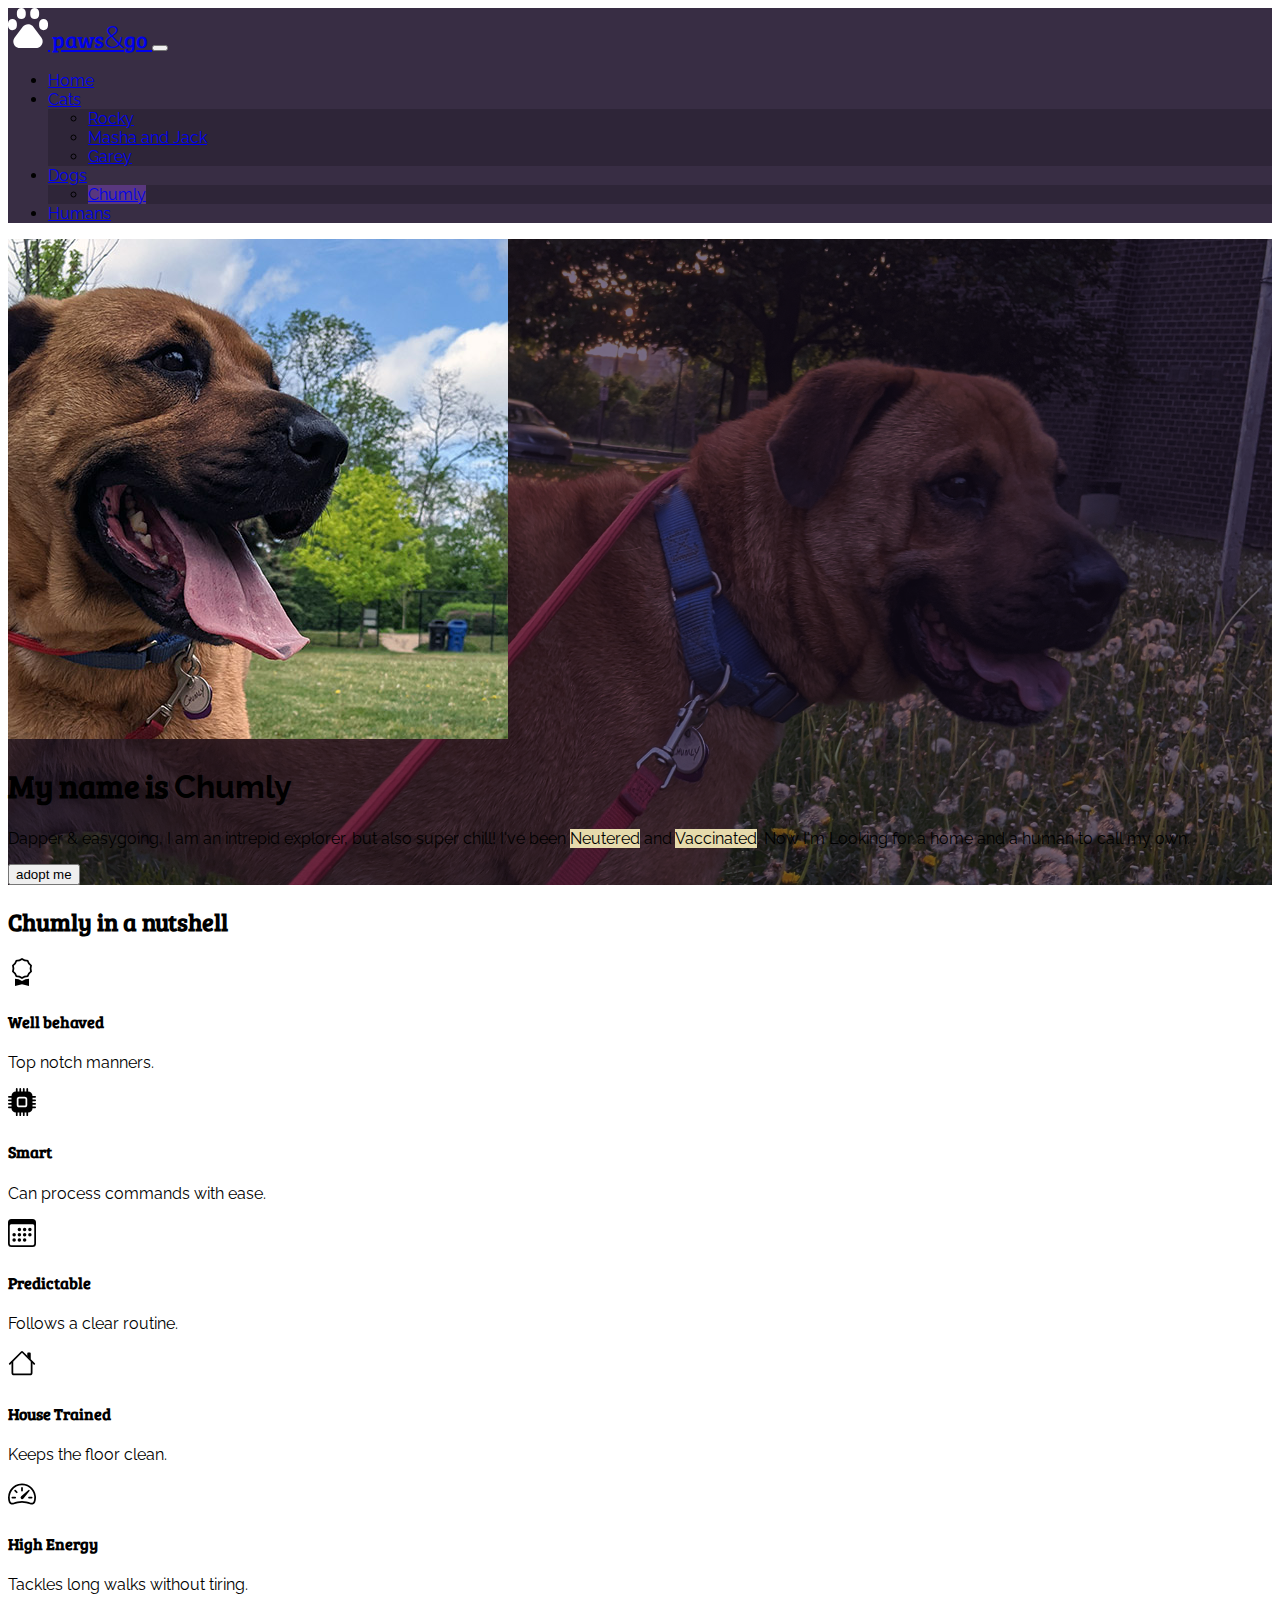
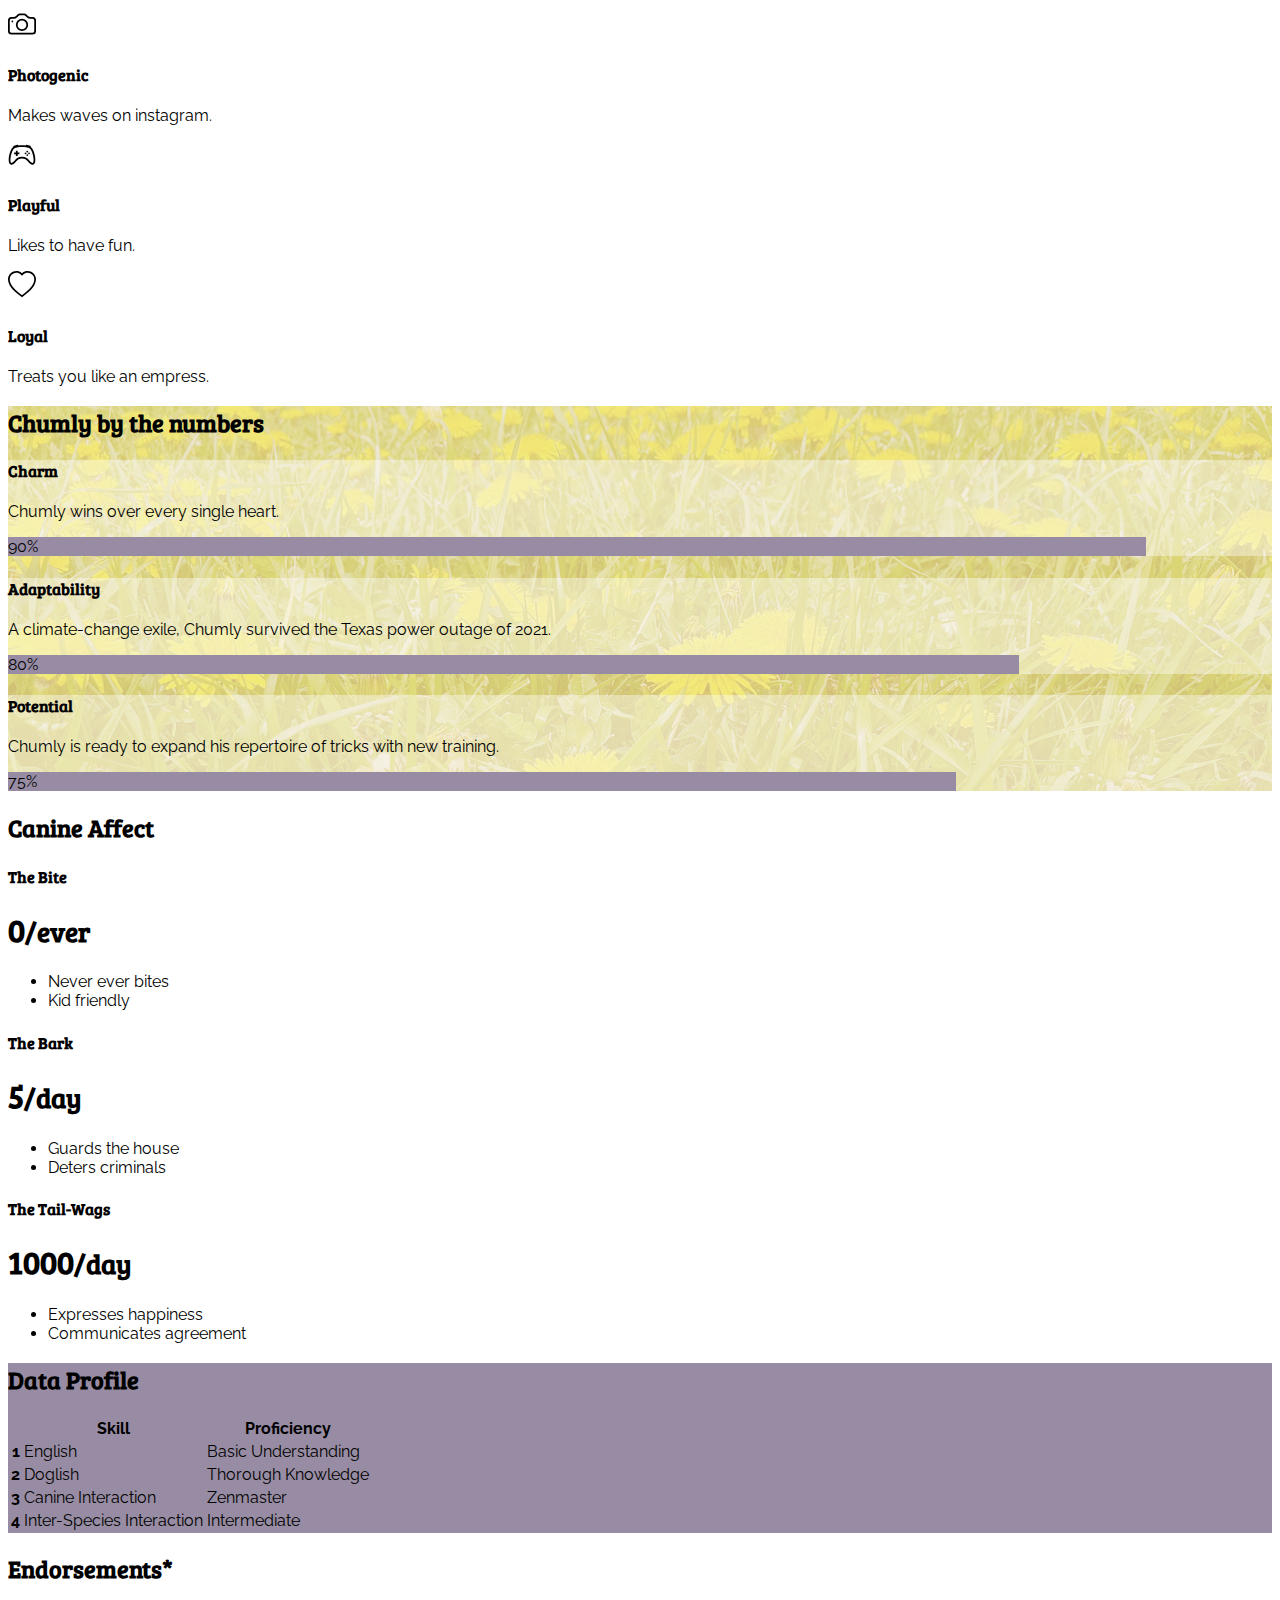
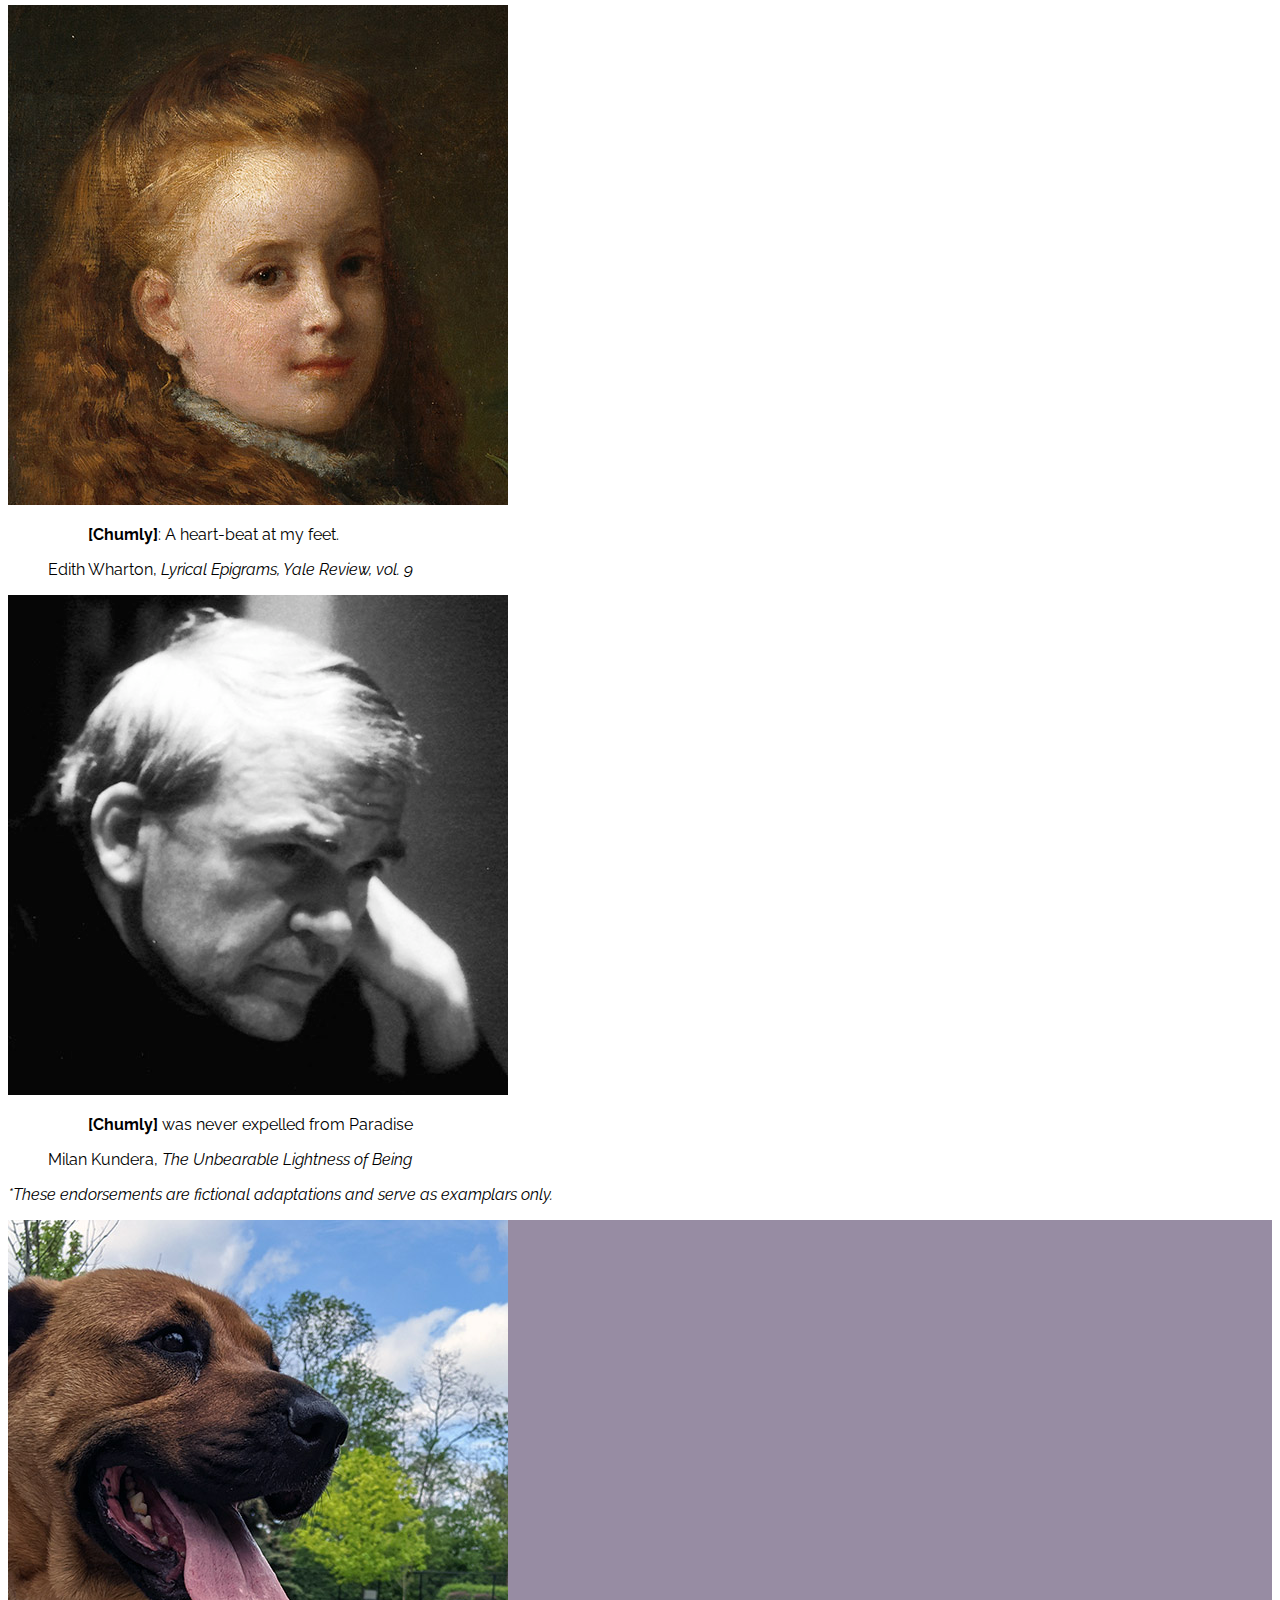
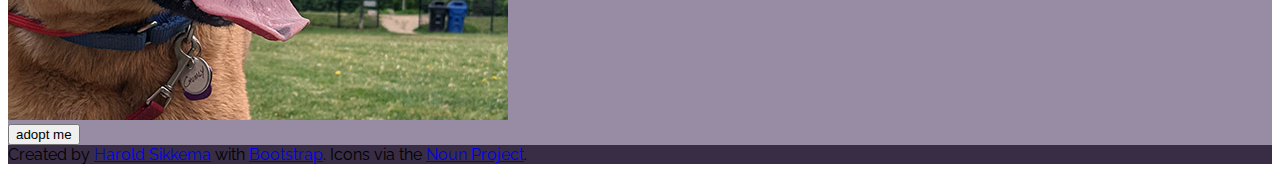
<file: chumly.html>
<!doctype html>
<html lang="en" class="h-100">
  <head>
    <!-- Required meta tags -->
    <meta charset="utf-8">
    <meta name="viewport" content="width=device-width, initial-scale=1">

    <!-- Bootstrap CSS -->
    <link href="https://cdn.jsdelivr.net/npm/bootstrap@5.0.1/dist/css/bootstrap.min.css" rel="stylesheet" integrity="sha384-+0n0xVW2eSR5OomGNYDnhzAbDsOXxcvSN1TPprVMTNDbiYZCxYbOOl7+AMvyTG2x" crossorigin="anonymous">

    <title>paws&amp;go - Chumly</title>

    <!-- Google Fonts -->
    <link rel="preconnect" href="https://fonts.gstatic.com">
    <link href="https://fonts.googleapis.com/css2?family=Bree+Serif&family=Raleway:wght@300;400&display=swap" rel="stylesheet">

    <!-- Custom Styles and Overrides -->
    <link href="css/styles.css" rel="stylesheet">

    <!-- Favicon - See also: https://developer.mozilla.org/en-US/docs/Learn/HTML/Introduction_to_HTML/The_head_metadata_in_HTML#adding_custom_icons_to_your_site -->
    <link rel="shortcut icon" href="img/paw.png" type="image/x-icon">

  </head>
  <body class="bg-light d-flex flex-column h-100"  id="chumly">
    
  <!-- Bootstrap Nav Bar here -->
  <!-- https://getbootstrap.com/docs/5.0/components/navbar/ -->
  <nav class="navbar navbar-expand-md navbar-dark bg-dark">
    <div class="container">
      <a id="wordmark" class="navbar-brand" href="index.html">
        <!--Created by jenya from the Noun Project-->
        <!--https://thenounproject.com/search/?q=pets&i=1307711-->
        <svg class="me-3 d-inline-block align-top" xmlns="http://www.w3.org/2000/svg" width="40" viewBox="0 0 100 100">
          <path class="st0" d="M63.1,47l20.2,26.5c5.5,7.3,4.1,17.6-3.1,23.1c-2.9,2.2-6.4,3.4-10,3.4H29.8c-9.1,0-16.5-7.4-16.5-16.5
c0-3.6,1.2-7.1,3.4-10L36.9,47c5.5-7.3,15.9-8.7,23.1-3.1C61.2,44.7,62.2,45.8,63.1,47L63.1,47z M33.3,0c6.1,0,11.1,5,11.1,11.1v5.6
c0,6.1-5,11.1-11.1,11.1s-11.1-5-11.1-11.1v-5.6C22.2,5,27.2,0,33.3,0z M11.1,27.8c6.1,0,11.1,5,11.1,11.1v5.6
c0,6.1-5,11.1-11.1,11.1S0,50.6,0,44.4v-5.6C0,32.8,5,27.8,11.1,27.8z M66.7,0c6.1,0,11.1,5,11.1,11.1v5.6c0,6.1-5,11.1-11.1,11.1
s-11.1-5-11.1-11.1v-5.6C55.6,5,60.5,0,66.7,0z M88.9,27.8c6.1,0,11.1,5,11.1,11.1v5.6c0,6.1-5,11.1-11.1,11.1
c-6.1,0-11.1-5-11.1-11.1v-5.6C77.8,32.8,82.8,27.8,88.9,27.8z"></path>
        </svg>
        paws<span>&amp;</span>go
      </a>
      <button class="navbar-toggler" type="button" data-bs-toggle="collapse" data-bs-target="#navbarNavDropdown" aria-controls="navbarNavDropdown" aria-expanded="false" aria-label="Toggle navigation">
        <span class="navbar-toggler-icon"></span>
      </button>
      <div class="collapse navbar-collapse" id="navbarNavDropdown">
        <ul class="navbar-nav ms-auto">
          <li class="nav-item">
            <a class="nav-link" href="index.html">Home</a>
          </li>
  
          <li class="nav-item dropdown">
            <a class="nav-link dropdown-toggle" href="#" id="navbarDropdownMenuLinkCats" role="button" data-bs-toggle="dropdown" aria-expanded="false">
              Cats
            </a>
            <ul class="dropdown-menu dropdown-menu-dark" aria-labelledby="navbarDropdownMenuLinkCats">
              <li><a class="dropdown-item" href="rocky.html">Rocky</a></li>
              <li><a class="dropdown-item" href="friends.html">Masha and Jack</a></li>
              <li><a class="dropdown-item" href="garey.html">Garey</a></li>
            </ul>
          </li>
          <li class="nav-item dropdown">
            <a class="nav-link dropdown-toggle active" href="#" id="navbarDropdownMenuLinkDogs" role="button" data-bs-toggle="dropdown" aria-expanded="false">
              Dogs
            </a>
            <ul class="dropdown-menu dropdown-menu-dark" aria-labelledby="navbarDropdownMenuLinkCats">
              <li><a class="dropdown-item active" aria-current="page" href="chumly.html">Chumly</a></li> 
            </ul>
          </li>
          <li class="nav-item">
            <a class="nav-link" href="humans.html">Humans</a>
          </li>
        </ul>
      </div>
    </div>
  </nav>

  <!-- Insert Bootstrap Jumbotron here -->
  <!-- https://getbootstrap.com/docs/5.0/examples/jumbotron/ -->
  <div id="hero" class="p-5 mb-4 bg-dark text-light">
    <div class="container py-5">
      <div class ="row">
        <div class="col-6 col-md-3 col-lg-2">
          <img class="rounded-circle w-100" src="img/chumly-square.jpg" alt="Chumly">
        </div>
        <div class="col-12 col-md-9 col-lg-10">
          <h1 class="display-1">My name is <span class="badge bg-warning">Chumly</span></h1>
          <p class="col-md-8 fs-4">Dapper & easygoing, I am an intrepid explorer, but also super chill! I've been <span class="badge bg-info text-dark">Neutered</span> and <span class="badge bg-info text-dark">Vaccinated</span>. Now I'm Looking for a home and a human to call my own.</p>
          <form action="humans.html">
            <button type="submit" class="btn btn-secondary btn-lg" type="button">adopt me</button>
          </form>
        </div>
      </div>
    </div>
  </div>

<!-- Icon Grid: Chumly in a nutshell -->
<!-- https://getbootstrap.com/docs/5.0/examples/features/#icon-grid-->
  <section class="container px-4 py-5" id="icon-grid">
    <h2 class="pb-2">Chumly in a nutshell</h2>
    <div class="row row-cols-1 row-cols-sm-2 row-cols-md-3 row-cols-lg-4 g-4 py-5">
      <div class="col d-flex align-items-start">
        <svg class="bi text-muted flex-shrink-0 me-3" width="1.75em" height="1.75em"><use xlink:href="img/bootstrap-icons.svg#award"></use></svg>
        <div>
          <h4 class="fw-bold mb-0">Well behaved</h4>
          <p>Top notch manners.</p>
        </div>
      </div>
      <div class="col d-flex align-items-start">
        <svg class="bi text-muted flex-shrink-0 me-3" width="1.75em" height="1.75em"><use xlink:href="img/bootstrap-icons.svg#cpu-fill"></use></svg>
        <div>
          <h4 class="fw-bold mb-0">Smart</h4>
        <p>Can process commands with ease.</p>
        </div>
      </div>
      <div class="col d-flex align-items-start">
        <svg class="bi text-muted flex-shrink-0 me-3" width="1.75em" height="1.75em"><use xlink:href="img/bootstrap-icons.svg#calendar3"></use></svg>
        <div>
          <h4 class="fw-bold mb-0">Predictable</h4>
          <p>Follows a clear routine.</p>
        </div>
      </div>
      <div class="col d-flex align-items-start">
        <svg class="bi text-muted flex-shrink-0 me-3" width="1.75em" height="1.75em"><use xlink:href="img/bootstrap-icons.svg#house"></use></svg>
        <div>
          <h4 class="fw-bold mb-0">House Trained</h4>
          <p>Keeps the floor clean.</p>
        </div>
      </div>
      <div class="col d-flex align-items-start">
        <svg class="bi text-muted flex-shrink-0 me-3" width="1.75em" height="1.75em"><use xlink:href="img/bootstrap-icons.svg#speedometer2"></use></svg>
        <div>
          <h4 class="fw-bold mb-0">High Energy</h4>
          <p>Tackles long walks without tiring.</p>
        </div>
      </div>
      <div class="col d-flex align-items-start">
        <svg class="bi text-muted flex-shrink-0 me-3" width="1.75em" height="1.75em"><use xlink:href="img/bootstrap-icons.svg#camera"></use></svg>
        <div>
          <h4 class="fw-bold mb-0">Photogenic</h4>
          <p>Makes waves on instagram.</p>
        </div>
      </div>
      <div class="col d-flex align-items-start">
        <svg class="bi text-muted flex-shrink-0 me-3" width="1.75em" height="1.75em"><use xlink:href="img/bootstrap-icons.svg#controller"></use></svg>
        <div>
          <h4 class="fw-bold mb-0">Playful</h4>
          <p>Likes to have fun.</p>
        </div>
      </div>
      <div class="col d-flex align-items-start">
        <svg class="bi text-muted flex-shrink-0 me-3" width="1.75em" height="1.75em"><use xlink:href="img/bootstrap-icons.svg#heart"></use></svg>
        <div>
          <h4 class="fw-bold mb-0">Loyal</h4>
          <p>Treats you like an empress.</p>
        </div>
      </div>
    </div>
</section>
  

<!-- https://getbootstrap.com/docs/5.0/components/progress/  -->
<section id="numbers" class="bg-info py-5">
  <div class="container">
    <h2>Chumly by the numbers</h2>
    <div class="row py-3 px-3 my-3">
      <div class="col-lg-6">
        <h4>Charm</h4>
        <p>Chumly wins over every single heart.</p>
      </div>
      <div class="col-lg-6"><div class="progress">
        <div class="progress-bar bg-secondary display-6" role="progressbar" style="width: 90%;" aria-valuenow="90" aria-valuemin="0" aria-valuemax="100">90%</div>
      </div></div>
    </div>
    <div class="row py-3 px-3 my-3">
      <div class="col-lg-6"> 
        <h4>Adaptability</h4>
        <p>A climate-change exile, Chumly survived the Texas power outage of 2021.</p></div>
      <div class="col-lg-6"><div class="progress">
        <div class="progress-bar bg-secondary display-6" role="progressbar" style="width: 80%;" aria-valuenow="80" aria-valuemin="0" aria-valuemax="100">80%</div>
      </div></div>
    </div>
    <div class="row py-3 px-3 my-3">
      <div class="col-lg-6">
        <h4>Potential</h4>
        <p>Chumly is ready to expand his repertoire of tricks with new training.</p></div>
      <div class="col-lg-6"><div class="progress">
        <div class="progress-bar bg-secondary display-6" role="progressbar" style="width: 75%;" aria-valuenow="75" aria-valuemin="0" aria-valuemax="100">75%</div>
      </div></div>
    </div>
  </div>
</section>
  

<!-- Canine Affect derived from Pricing Tables 
https://getbootstrap.com/docs/5.0/examples/pricing/-->
<section class="container pt-5">
  <h2>Canine Affect</h2>
  <div class="row row-cols-1 row-cols-md-3 mb-3 text-center">
    <div class="col">
      <div class="card mb-4 rounded-3 shadow-sm">
        <div class="card-header py-3">
          <h4 class="my-0 fw-normal">The Bite</h4>
        </div>
        <div class="card-body">
          <h1 class="card-title pricing-card-title">0<small class="text-muted fw-light">/ever</small></h1>
          <ul class="list-unstyled mt-3 mb-4">
            <li>Never ever bites</li>
            <li>Kid friendly</li>
          </ul>
        </div>
      </div>
    </div>
    <div class="col">
      <div class="card mb-4 rounded-3 shadow-sm">
        <div class="card-header py-3">
          <h4 class="my-0 fw-normal">The Bark</h4>
        </div>
        <div class="card-body">
          <h1 class="card-title pricing-card-title">5<small class="text-muted fw-light">/day</small></h1>
          <ul class="list-unstyled mt-3 mb-4">
            <li>Guards the house</li>
            <li>Deters criminals</li>
          </ul>
        </div>
      </div>
    </div>
    <div class="col">
      <div class="card mb-4 rounded-3 shadow-sm">
        <div class="card-header py-3">
          <h4 class="my-0 fw-normal">The Tail-Wags</h4>
        </div>
        <div class="card-body">
          <h1 class="card-title pricing-card-title">1000<small class="text-muted fw-light">/day</small></h1>
          <ul class="list-unstyled mt-3 mb-4">
            <li>Expresses happiness</li>
            <li>Communicates agreement</li>
          </ul>
        </div>
      </div>
    </div>
  </div>
</section>

<!-- data table --->
<!-- https://getbootstrap.com/docs/5.0/content/tables/ -->
<section id="tabular" class="bg-secondary py-5">
  <div class="container">
    <h2>Data Profile</h2>
    <table class="table table-secondary table-striped">
      <thead>
        <tr>
          <th scope="col"></th>
          <th scope="col">Skill</th>
          <th scope="col">Proficiency</th>
        </tr>
      </thead>
      <tbody>
        <tr>
          <th scope="row">1</th>
          <td>English</td>
          <td>Basic Understanding</td>
        </tr>
        <tr>
          <th scope="row">2</th>
          <td>Doglish</td>
          <td>Thorough Knowledge</td>
        </tr>
        <tr>
          <th scope="row">3</th>
          <td>Canine Interaction</td>
          <td>Zenmaster</td>
        </tr>
        <tr>
          <th scope="row">4</th>
          <td>Inter-Species Interaction</td>
          <td>Intermediate</td>
        </tr>
      </tbody>
    </table>
  </div>
</section>


<!-- Endorsements -->
<!-- https://getbootstrap.com/docs/5.0/content/typography/#naming-a-source -->
<section id="endorsements" class="container my-5">
  <h2>Endorsements*</h2>
  <div class="row mb-3">
    <div class="col-3 col-md-2">
      <a title="Edward Harrison May
, Public domain, via Wikimedia Commons" href="https://commons.wikimedia.org/wiki/File:Edward_Harrison_May_-_Edith_Wharton_-_Google_Art_Project.jpg">
          <img class="w-100" alt="Edward Harrison May - Edith Wharton - Google Art Project" src="img/wharton.jpg">
      </a>
    </div>
    <div class="col-9 col-md-10">
      <figure>
        <blockquote class="blockquote">
          <p><b>[Chumly]</b>: A heart-beat at my feet.</p>
        </blockquote>
        <figcaption class="blockquote-footer">
          Edith Wharton, <cite title="Lyrical Epigrams">Lyrical Epigrams, Yale Review, vol. 9</cite>
        </figcaption>
      </figure>
    </div>
  </div>
  <div class="row mb-3">
    <div class="col-3 col-md-2">
       <a title="Elisa Cabot, CC BY-SA 3.0 &lt;https://creativecommons.org/licenses/by-sa/3.0&gt;, via Wikimedia Commons" href="https://commons.wikimedia.org/wiki/File:Milan_Kundera_redux.jpg">
      <img class="w-100" alt="Milan Kundera redux" src="img/kundera.jpg">
      </a>
    </div>
   <div class="col-9 col-md-10">
    <figure>
      <blockquote class="blockquote">
        <p><b>[Chumly]</b> was never expelled from Paradise</p>
      </blockquote>
      <figcaption class="blockquote-footer">
        Milan Kundera, <cite title="Source Title">The Unbearable Lightness of Being</cite>
      </figcaption>
    </figure>
   </div>
   <p><i>*These endorsements are fictional adaptations and serve as examplars only.</i></p>
  </div>
</section>

<!-- final appeal. -->
<section id="appeal" class="container-fluid bg-secondary">
  <div class="container py-5">
    <div class="row">
      <div class="col-6 col-md-3 mx-auto mb-5">
        <img class="rounded-circle w-100" src="img/chumly-square.jpg" alt="Chumly">
      </div>
      <div class="col-12 text-center">
        <form action="humans.html">
          <button type="submit" class="btn btn-primary btn-lg" type="button">adopt me</button>
        </form>
      </div>
    </div>
  </div>
</section>

   <!--  Sticky Footer https://getbootstrap.com/docs/5.0/examples/sticky-footer/ -->
   <!-- Also Note the classes on the html and body tags -->
  <footer class="footer mt-auto py-3 bg-dark">
    <div class="container text-center">
      <span class="text-white">Created by <a class="text-white" href="https://nsitu.ca">Harold Sikkema</a> with <a class="text-white" href="https://getbootstrap.com">Bootstrap</a>. Icons via the <a class="text-white" href="https://thenounproject.com/">Noun Project</a>.</span>
    </div>
  </footer>



    <!-- Bootstrap Javascript Bundle -->
    <script src="https://cdn.jsdelivr.net/npm/bootstrap@5.0.1/dist/js/bootstrap.bundle.min.js" integrity="sha384-gtEjrD/SeCtmISkJkNUaaKMoLD0//ElJ19smozuHV6z3Iehds+3Ulb9Bn9Plx0x4" crossorigin="anonymous"></script>

  </body>
</html>
</file>
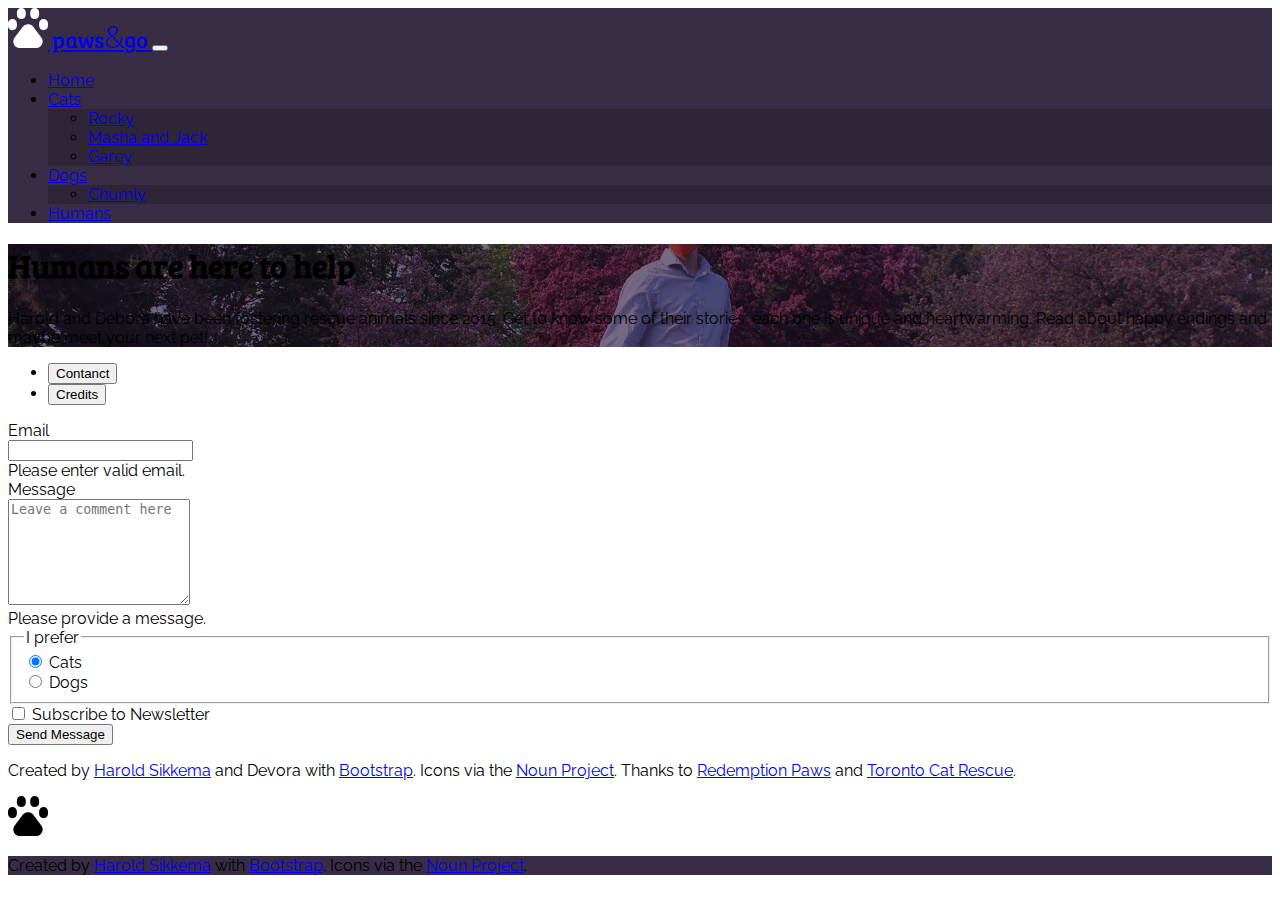
<file: humans.html>
<!doctype html>
<html lang="en" class="h-100">
  <head>
    <!-- Required meta tags -->
    <meta charset="utf-8">
    <meta name="viewport" content="width=device-width, initial-scale=1">

    <!-- Bootstrap CSS -->
    <link href="https://cdn.jsdelivr.net/npm/bootstrap@5.0.1/dist/css/bootstrap.min.css" rel="stylesheet" integrity="sha384-+0n0xVW2eSR5OomGNYDnhzAbDsOXxcvSN1TPprVMTNDbiYZCxYbOOl7+AMvyTG2x" crossorigin="anonymous">

    <title>paws&amp;go - Humans</title>

    <!-- Google Fonts -->
    <link rel="preconnect" href="https://fonts.gstatic.com">
    <link href="https://fonts.googleapis.com/css2?family=Bree+Serif&family=Raleway:wght@300;400&display=swap" rel="stylesheet">

    <!-- Custom Styles and Overrides -->
    <link href="css/styles.css" rel="stylesheet">

    <!-- Favicon - See also: https://developer.mozilla.org/en-US/docs/Learn/HTML/Introduction_to_HTML/The_head_metadata_in_HTML#adding_custom_icons_to_your_site -->
    <link rel="shortcut icon" href="img/paw.png" type="image/x-icon">

  </head>
  <body class="bg-light d-flex flex-column h-100" id="humans">
    
  <!-- Bootstrap Nav Bar here -->
  <!-- https://getbootstrap.com/docs/5.0/components/navbar/ -->
  <nav class="navbar navbar-expand-md navbar-dark bg-dark">
    <div class="container">
      <a id="wordmark" class="navbar-brand" href="index.html">
        <!--Created by jenya from the Noun Project-->
        <!--https://thenounproject.com/search/?q=pets&i=1307711-->
        <svg class="me-3 d-inline-block align-top" xmlns="http://www.w3.org/2000/svg" width="40" viewBox="0 0 100 100">
          <path class="st0" d="M63.1,47l20.2,26.5c5.5,7.3,4.1,17.6-3.1,23.1c-2.9,2.2-6.4,3.4-10,3.4H29.8c-9.1,0-16.5-7.4-16.5-16.5
c0-3.6,1.2-7.1,3.4-10L36.9,47c5.5-7.3,15.9-8.7,23.1-3.1C61.2,44.7,62.2,45.8,63.1,47L63.1,47z M33.3,0c6.1,0,11.1,5,11.1,11.1v5.6
c0,6.1-5,11.1-11.1,11.1s-11.1-5-11.1-11.1v-5.6C22.2,5,27.2,0,33.3,0z M11.1,27.8c6.1,0,11.1,5,11.1,11.1v5.6
c0,6.1-5,11.1-11.1,11.1S0,50.6,0,44.4v-5.6C0,32.8,5,27.8,11.1,27.8z M66.7,0c6.1,0,11.1,5,11.1,11.1v5.6c0,6.1-5,11.1-11.1,11.1
s-11.1-5-11.1-11.1v-5.6C55.6,5,60.5,0,66.7,0z M88.9,27.8c6.1,0,11.1,5,11.1,11.1v5.6c0,6.1-5,11.1-11.1,11.1
c-6.1,0-11.1-5-11.1-11.1v-5.6C77.8,32.8,82.8,27.8,88.9,27.8z"></path>
        </svg>
        paws<span>&amp;</span>go
      </a>
      <button class="navbar-toggler" type="button" data-bs-toggle="collapse" data-bs-target="#navbarNavDropdown" aria-controls="navbarNavDropdown" aria-expanded="false" aria-label="Toggle navigation">
        <span class="navbar-toggler-icon"></span>
      </button>
      <div class="collapse navbar-collapse" id="navbarNavDropdown">
        <ul class="navbar-nav ms-auto">
          <li class="nav-item">
            <a class="nav-link" aria-current="page" href="index.html">Home</a>
          </li>
  
          <li class="nav-item dropdown">
            <a class="nav-link dropdown-toggle" href="#" id="navbarDropdownMenuLinkCats" role="button" data-bs-toggle="dropdown" aria-expanded="false">
              Cats
            </a>
            <ul class="dropdown-menu dropdown-menu-dark" aria-labelledby="navbarDropdownMenuLinkCats">
              <li><a class="dropdown-item" href="rocky.html">Rocky</a></li>
              <li><a class="dropdown-item" href="friends.html">Masha and Jack</a></li>
              <li><a class="dropdown-item" href="garey.html">Garey</a></li>
            </ul>
          </li>
          <li class="nav-item dropdown">
            <a class="nav-link dropdown-toggle" href="#" id="navbarDropdownMenuLinkDogs" role="button" data-bs-toggle="dropdown" aria-expanded="false">
              Dogs
            </a>
            <ul class="dropdown-menu dropdown-menu-dark" aria-labelledby="navbarDropdownMenuLinkCats">
              <li><a class="dropdown-item" href="chumly.html">Chumly</a></li> 
            </ul>
          </li>
          <li class="nav-item">
            <a class="nav-link active" aria-current="page" href="humans.html">Humans</a>
          </li>
        </ul>
      </div>
    </div>
  </nav>

  <!-- Insert Bootstrap Jumbotron here -->
  <!-- https://getbootstrap.com/docs/5.0/examples/jumbotron/ -->
  <div id="hero" class="p-5 mb-4 bg-dark text-light">
    <div class="container py-5">
      <h1 class="display-5">Humans are here to help</h1>
      <p class="col-md-8 fs-4">Harold and Debora have been fostering rescue animals since 2015. Get to know some of their stories: each one is unique and heartwarming. Read about happy endings and maybe meet your next pet!</p>
    </div>
  </div>
  
  
  <!-- Form -->
  <section class="container">
    <ul class="nav nav-tabs" id="myTab" role="tablist">
        <li class="nav-item" role="presentation">
          <button class="nav-link active" id="contact-tab" data-bs-toggle="tab" data-bs-target="#contact" type="button" role="tab" aria-controls="contact" aria-selected="true">Contanct</button>
        </li>
        <li class="nav-item" role="presentation">
          <button class="nav-link" id="credits-tab" data-bs-toggle="tab" data-bs-target="#credits" type="button" role="tab" aria-controls="credits" aria-selected="false">Credits</button>
        </li>
      </ul>
      <div class="tab-content" id="myTabContent">
        <div class="tab-pane fade show active bg-white p-5 mb-5" id="contact" role="tabpanel" aria-labelledby="contact-tab">
            <form class="needs-validation" novalidate>
                <div class="row mb-3">
                  <label for="inputEmail3" class="col-sm-2 col-form-label">Email</label>
                  <div class="col-sm-10">
                    <input required type="email" class="form-control" id="inputEmail3">
                    <div class="invalid-feedback">
                        Please enter valid email.
                    </div>
                  </div>
                </div>
                <div class="row mb-3">
                  <label for="contactMessage" class="col-sm-2 col-form-label">Message</label>
                  <div class="col-sm-10">
                    <textarea required class="form-control" placeholder="Leave a comment here" id="floatingTextarea2" style="height: 100px"></textarea>
                    <div class="invalid-feedback">
                        Please provide a message.
                      </div>
                    </div>
                </div>
                <fieldset class="row mb-3">
                  <legend class="col-form-label col-sm-2 pt-0">I prefer</legend>
                  <div class="col-sm-10">
                    <div class="form-check">
                      <input class="form-check-input" type="radio" name="gridRadios" id="gridRadios1" value="option1" checked>
                      <label class="form-check-label" for="gridRadios1">
                        Cats
                      </label>
                    </div>
                    <div class="form-check">
                      <input class="form-check-input" type="radio" name="gridRadios" id="gridRadios2" value="option2">
                      <label class="form-check-label" for="gridRadios2">
                        Dogs
                      </label>
                    </div>
                  </div>
                </fieldset>
                <div class="row mb-3">
                  <div class="col-sm-10 offset-sm-2">
                    <div class="form-check">
                      <input class="form-check-input" type="checkbox" id="gridCheck1">
                      <label class="form-check-label" for="gridCheck1">
                        Subscribe to Newsletter
                      </label>
                    </div>
                  </div>
                </div>
                <button type="submit" class="btn btn-primary">Send Message</button>
              </form>
        </div>
        <div class="tab-pane fade" id="credits" role="tabpanel" aria-labelledby="credits-tab">
            <div class="p-5 bg-white">
                <p>Created by <a href="https://nsitu.ca">Harold Sikkema</a> and Devora with <a href="https://getbootstrap.com">Bootstrap</a>. Icons via the <a href="https://thenounproject.com/">Noun Project</a>. Thanks to <a href="https://redemptionpaws.org/">Redemption Paws</a> and <a href="https://www.torontocatrescue.ca/" >Toronto Cat Rescue</a>.</p>
                <p class="text-center">
                    <!--Created by jenya from the Noun Project-->
        <!--https://thenounproject.com/search/?q=pets&i=1307711-->
        <svg class="me-3 d-inline-block align-top" xmlns="http://www.w3.org/2000/svg" width="40" viewBox="0 0 100 100">
            <path class="st0" d="M63.1,47l20.2,26.5c5.5,7.3,4.1,17.6-3.1,23.1c-2.9,2.2-6.4,3.4-10,3.4H29.8c-9.1,0-16.5-7.4-16.5-16.5
  c0-3.6,1.2-7.1,3.4-10L36.9,47c5.5-7.3,15.9-8.7,23.1-3.1C61.2,44.7,62.2,45.8,63.1,47L63.1,47z M33.3,0c6.1,0,11.1,5,11.1,11.1v5.6
  c0,6.1-5,11.1-11.1,11.1s-11.1-5-11.1-11.1v-5.6C22.2,5,27.2,0,33.3,0z M11.1,27.8c6.1,0,11.1,5,11.1,11.1v5.6
  c0,6.1-5,11.1-11.1,11.1S0,50.6,0,44.4v-5.6C0,32.8,5,27.8,11.1,27.8z M66.7,0c6.1,0,11.1,5,11.1,11.1v5.6c0,6.1-5,11.1-11.1,11.1
  s-11.1-5-11.1-11.1v-5.6C55.6,5,60.5,0,66.7,0z M88.9,27.8c6.1,0,11.1,5,11.1,11.1v5.6c0,6.1-5,11.1-11.1,11.1
  c-6.1,0-11.1-5-11.1-11.1v-5.6C77.8,32.8,82.8,27.8,88.9,27.8z"></path>
          </svg>
                </p>
            </div>
        </div>
      </div>
  </section>

   <!--  Sticky Footer https://getbootstrap.com/docs/5.0/examples/sticky-footer/ -->
   <!-- Also Note the classes on the html and body tags -->
  <footer class="footer mt-auto py-3 bg-dark">
    <div class="container text-center">
      <span class="text-white">Created by <a class="text-white" href="https://nsitu.ca">Harold Sikkema</a> with <a class="text-white" href="https://getbootstrap.com">Bootstrap</a>. Icons via the <a class="text-white" href="https://thenounproject.com/">Noun Project</a>.</span>
    </div>
  </footer>


  <script>
      // Example starter JavaScript for disabling form submissions if there are invalid fields
(function () {
  'use strict'

  // Fetch all the forms we want to apply custom Bootstrap validation styles to
  var forms = document.querySelectorAll('.needs-validation')

  // Loop over them and prevent submission
  Array.prototype.slice.call(forms)
    .forEach(function (form) {
      form.addEventListener('submit', function (event) {
        if (!form.checkValidity()) {
          event.preventDefault()
          event.stopPropagation()
        }

        form.classList.add('was-validated')
      }, false)
    })
})()
  </script>

    <!-- Bootstrap Javascript Bundle -->
    <script src="https://cdn.jsdelivr.net/npm/bootstrap@5.0.1/dist/js/bootstrap.bundle.min.js" integrity="sha384-gtEjrD/SeCtmISkJkNUaaKMoLD0//ElJ19smozuHV6z3Iehds+3Ulb9Bn9Plx0x4" crossorigin="anonymous"></script>

  </body>
</html>
</file>
<file: css/styles.css>
/* Bootstrap simplifies our workflow, but it's still helpful to add our own CSS */
/* This file will include CSS to override Bootstrap defaults */

/* Typography */
body{
    font-family: 'Raleway', sans-serif;
    font-weight: 400;
}
h1, h2, h3, h4, h5, h6{
    font-family: 'Bree Serif', serif;
}
.badge{
    font-family: 'Raleway', sans-serif;
}

/* Wordmark */
#wordmark {
    font-family: 'Bree Serif', serif;
    font-size: 1.4em;
}
#wordmark span {
    font-family: 'Raleway', sans-serif;
    font-weight: 300;
    font-size: 1.4em;
}
#wordmark svg {
    fill: #fff;
}

/* Hero */
#hero{
    background-image: url(../img/sabbath.jpg);
    background-size: cover;
    background-position: 50% 30%;
    background-blend-mode: soft-light;
}

#chumly #hero{
    background-image: url(../img/chumly.jpg); 
}

#chumly #numbers{
    background-image: url(../img/dandelions.jpg);
    background-size: cover;
    background-position: 50% 30%;
    background-blend-mode: soft-light;
}

#chumly #numbers .row{
    background-color: #ffffff66;  /*rrggbbaa */
}

#chumly .progress{
    height: 100%;
}

#friends #hero {
    background-image: none;
}

#friends #hero video{
    object-fit: cover;
    mix-blend-mode: soft-light;
}

#friends #hero span.masha{
    color: sienna;
    background-color: #fff;
}

#friends #hero span.jack{
    color: black;
    background-color: #fff;
}

#friends .carousel-caption{
    background-color: #00000066;
}

#humans #hero{
    background-image: url(../img/human.jpg);
}

/* Dark background */
.bg-dark {
    background-color: #382d44!important;
}

.dropdown-menu-dark {
    background-color: #2e2538!important;
}

.bg-secondary {
    background-color: #978ca3!important;
}

.dropdown-menu-dark .dropdown-item.active, 
.dropdown-menu-dark .dropdown-item:active {
    background-color: #59377e;
}


.bg-info{
    background-color: #e6dbac!important;
}
</file>
